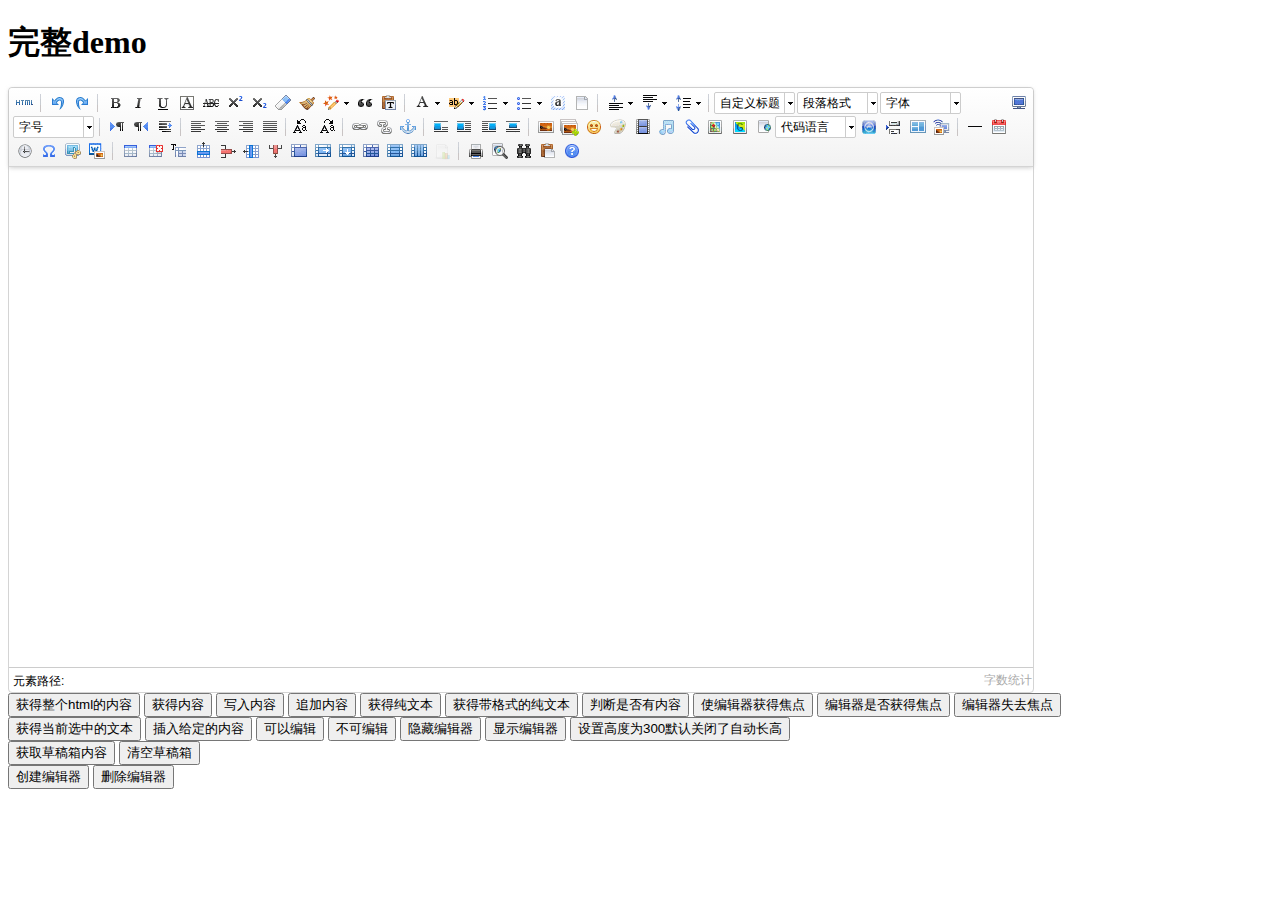
<file: web/ueditor2/index.html>
<!DOCTYPE HTML PUBLIC "-//W3C//DTD HTML 4.01 Transitional//EN"
        "http://www.w3.org/TR/html4/loose.dtd">
<html>
<head>
    <title>完整demo</title>
    <meta http-equiv="Content-Type" content="text/html;charset=utf-8"/>
    <script type="text/javascript" charset="utf-8" src="ueditor.config.js"></script>
    <script type="text/javascript" charset="utf-8" src="ueditor.all.min.js"> </script>
    <!--建议手动加在语言，避免在ie下有时因为加载语言失败导致编辑器加载失败-->
    <!--这里加载的语言文件会覆盖你在配置项目里添加的语言类型，比如你在配置项目里配置的是英文，这里加载的中文，那最后就是中文-->
    <script type="text/javascript" charset="utf-8" src="lang/zh-cn/zh-cn.js"></script>

    <style type="text/css">
        div{
            width:100%;
        }
    </style>
</head>
<body>
<div>
    <h1>完整demo</h1>
    <script id="editor" type="text/plain" style="width:1024px;height:500px;"></script>
</div>
<div id="btns">
    <div>
        <button onclick="getAllHtml()">获得整个html的内容</button>
        <button onclick="getContent()">获得内容</button>
        <button onclick="setContent()">写入内容</button>
        <button onclick="setContent(true)">追加内容</button>
        <button onclick="getContentTxt()">获得纯文本</button>
        <button onclick="getPlainTxt()">获得带格式的纯文本</button>
        <button onclick="hasContent()">判断是否有内容</button>
        <button onclick="setFocus()">使编辑器获得焦点</button>
        <button onmousedown="isFocus(event)">编辑器是否获得焦点</button>
        <button onmousedown="setblur(event)" >编辑器失去焦点</button>

    </div>
    <div>
        <button onclick="getText()">获得当前选中的文本</button>
        <button onclick="insertHtml()">插入给定的内容</button>
        <button id="enable" onclick="setEnabled()">可以编辑</button>
        <button onclick="setDisabled()">不可编辑</button>
        <button onclick=" UE.getEditor('editor').setHide()">隐藏编辑器</button>
        <button onclick=" UE.getEditor('editor').setShow()">显示编辑器</button>
        <button onclick=" UE.getEditor('editor').setHeight(300)">设置高度为300默认关闭了自动长高</button>
    </div>

    <div>
        <button onclick="getLocalData()" >获取草稿箱内容</button>
        <button onclick="clearLocalData()" >清空草稿箱</button>
    </div>

</div>
<div>
    <button onclick="createEditor()">
    创建编辑器</button>
    <button onclick="deleteEditor()">
    删除编辑器</button>
</div>

<script type="text/javascript">

    //实例化编辑器
    //建议使用工厂方法getEditor创建和引用编辑器实例，如果在某个闭包下引用该编辑器，直接调用UE.getEditor('editor')就能拿到相关的实例
    var ue = UE.getEditor('editor');


    function isFocus(e){
        alert(UE.getEditor('editor').isFocus());
        UE.dom.domUtils.preventDefault(e)
    }
    function setblur(e){
        UE.getEditor('editor').blur();
        UE.dom.domUtils.preventDefault(e)
    }
    function insertHtml() {
        var value = prompt('插入html代码', '');
        UE.getEditor('editor').execCommand('insertHtml', value)
    }
    function createEditor() {
        enableBtn();
        UE.getEditor('editor');
    }
    function getAllHtml() {
        alert(UE.getEditor('editor').getAllHtml())
    }
    function getContent() {
        var arr = [];
        arr.push("使用editor.getContent()方法可以获得编辑器的内容");
        arr.push("内容为：");
        arr.push(UE.getEditor('editor').getContent());
        alert(arr.join("\n"));
    }
    function getPlainTxt() {
        var arr = [];
        arr.push("使用editor.getPlainTxt()方法可以获得编辑器的带格式的纯文本内容");
        arr.push("内容为：");
        arr.push(UE.getEditor('editor').getPlainTxt());
        alert(arr.join('\n'))
    }
    function setContent(isAppendTo) {
        var arr = [];
        arr.push("使用editor.setContent('欢迎使用ueditor')方法可以设置编辑器的内容");
        UE.getEditor('editor').setContent('欢迎使用ueditor', isAppendTo);
        alert(arr.join("\n"));
    }
    function setDisabled() {
        UE.getEditor('editor').setDisabled('fullscreen');
        disableBtn("enable");
    }

    function setEnabled() {
        UE.getEditor('editor').setEnabled();
        enableBtn();
    }

    function getText() {
        //当你点击按钮时编辑区域已经失去了焦点，如果直接用getText将不会得到内容，所以要在选回来，然后取得内容
        var range = UE.getEditor('editor').selection.getRange();
        range.select();
        var txt = UE.getEditor('editor').selection.getText();
        alert(txt)
    }

    function getContentTxt() {
        var arr = [];
        arr.push("使用editor.getContentTxt()方法可以获得编辑器的纯文本内容");
        arr.push("编辑器的纯文本内容为：");
        arr.push(UE.getEditor('editor').getContentTxt());
        alert(arr.join("\n"));
    }
    function hasContent() {
        var arr = [];
        arr.push("使用editor.hasContents()方法判断编辑器里是否有内容");
        arr.push("判断结果为：");
        arr.push(UE.getEditor('editor').hasContents());
        alert(arr.join("\n"));
    }
    function setFocus() {
        UE.getEditor('editor').focus();
    }
    function deleteEditor() {
        disableBtn();
        UE.getEditor('editor').destroy();
    }
    function disableBtn(str) {
        var div = document.getElementById('btns');
        var btns = UE.dom.domUtils.getElementsByTagName(div, "button");
        for (var i = 0, btn; btn = btns[i++];) {
            if (btn.id == str) {
                UE.dom.domUtils.removeAttributes(btn, ["disabled"]);
            } else {
                btn.setAttribute("disabled", "true");
            }
        }
    }
    function enableBtn() {
        var div = document.getElementById('btns');
        var btns = UE.dom.domUtils.getElementsByTagName(div, "button");
        for (var i = 0, btn; btn = btns[i++];) {
            UE.dom.domUtils.removeAttributes(btn, ["disabled"]);
        }
    }

    function getLocalData () {
        alert(UE.getEditor('editor').execCommand( "getlocaldata" ));
    }

    function clearLocalData () {
        UE.getEditor('editor').execCommand( "clearlocaldata" );
        alert("已清空草稿箱")
    }
</script>
</body>
</html>
</file>
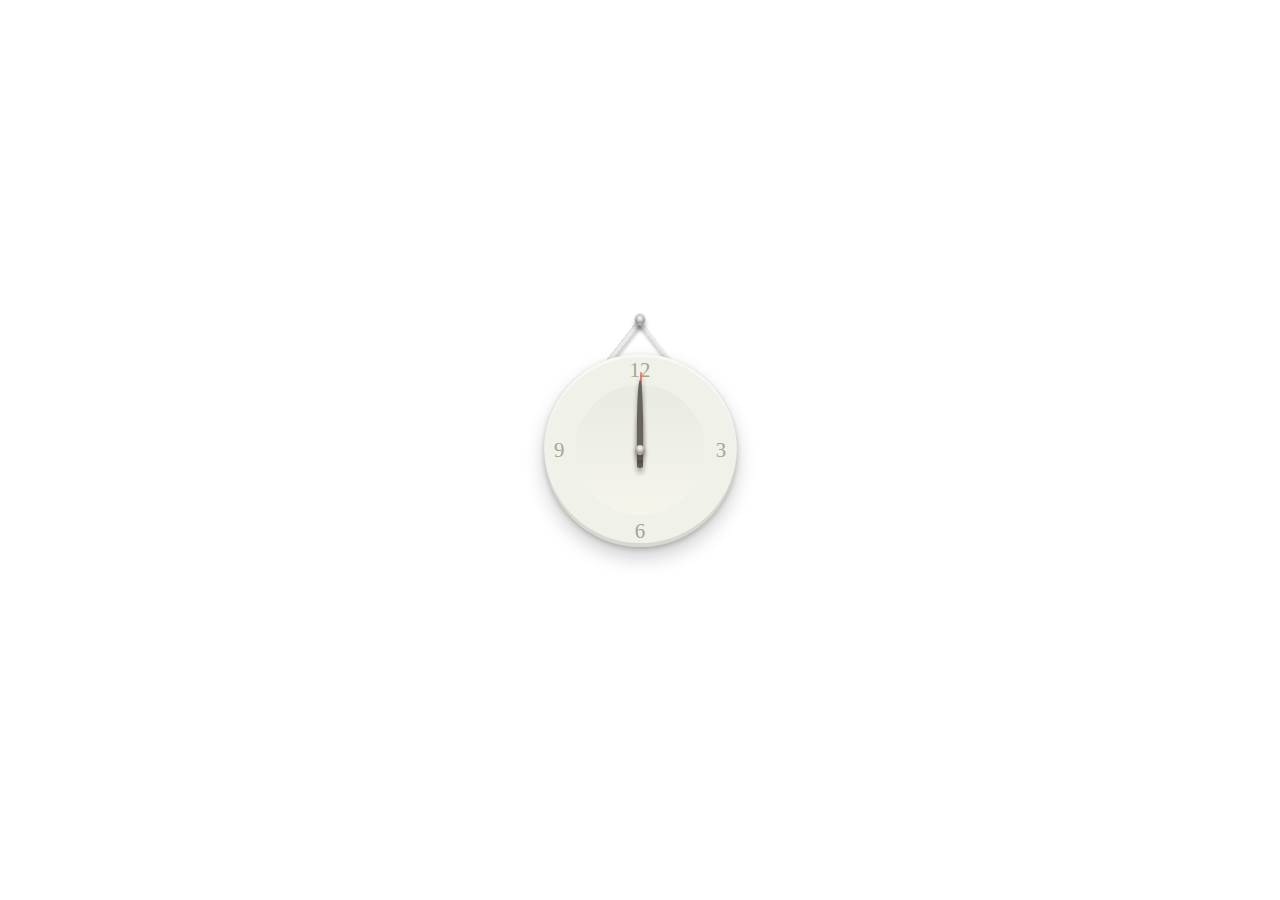
<file: web/extend/clock/index.html>
<!DOCTYPE html>
<html >
<head>
  <meta charset="UTF-8">
  <title>jQuery挂在墙上的圆盘时钟动画特效</title>
  <link rel="stylesheet" href="css/style.css">
  
  <script src="js/prefixfree.min.js"></script>

</head>

<body>
  <div class="support"></div>
  <div class="clock">
    <div class="numbers">
      <ul>
        <li>12</li>
        <li>3</li>
        <li>6</li>
        <li>9</li>
      </ul>
    </div>
    <div class="clockwise">
      <div class="center"></div>
      <div class="hand-second" id="analogsecond"></div>
      <div class="hand-minute" id="analogminute"></div>
      <div class="hand-hour" id="analoghour"></div>
    </div>
  </div>

  <script src='js/jquery.min.js'></script>

    <script  src="js/index.js"></script>

</body>
</html>
</file>
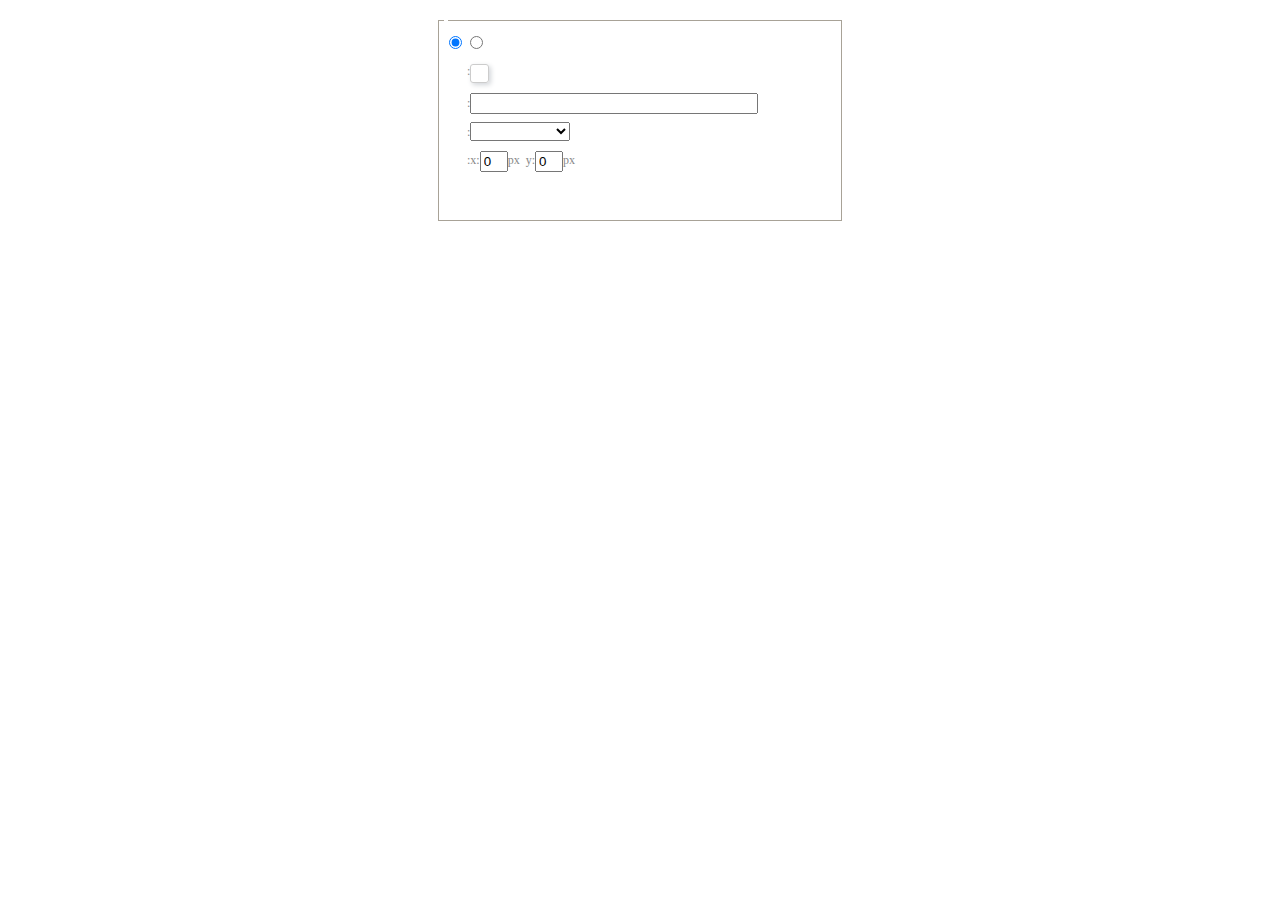
<file: web/ueditor2/dialogs/background/background.html>
<!DOCTYPE HTML>
<html>
<head>
    <meta http-equiv="Content-Type" content="text/html;charset=utf-8"/>
    <script type="text/javascript" src="../internal.js"></script>
    <link rel="stylesheet" type="text/css" href="background.css">
</head>
<body>
    <div id="bg_container" class="wrapper">
        <div id="tabHeads" class="tabhead">
            <span class="focus" data-content-id="normal"><var id="lang_background_normal"></var></span>
            <span class="" data-content-id="imgManager"><var id="lang_background_local"></var></span>
        </div>
        <div id="tabBodys" class="tabbody">
            <div id="normal" class="panel focus">
                <fieldset class="bgarea">
                    <legend><var id="lang_background_set"></var></legend>
                    <div class="content">
                        <div>
                            <label><input id="nocolorRadio" class="iptradio" type="radio" name="t" value="none" checked="checked"><var id="lang_background_none"></var></label>
                            <label><input id="coloredRadio" class="iptradio" type="radio" name="t" value="color"><var id="lang_background_colored"></var></label>
                        </div>
                        <div class="wrapcolor pl">
                            <div class="color">
                                <var id="lang_background_color"></var>:
                            </div>
                            <div id="colorPicker"></div>
                            <div class="clear"></div>
                        </div>
                        <div class="wrapcolor pl">
                            <label><var id="lang_background_netimg"></var>:</label><input class="txt" type="text" id="url">
                        </div>
                        <div id="alignment" class="alignment">
                            <var id="lang_background_align"></var>:<select id="repeatType">
                                <option value="center"></option>
                                <option value="repeat-x"></option>
                                <option value="repeat-y"></option>
                                <option value="repeat"></option>
                                <option value="self"></option>
                            </select>
                        </div>
                        <div id="custom" >
                            <var id="lang_background_position"></var>:x:<input type="text" size="1" id="x" maxlength="4" value="0">px&nbsp;&nbsp;y:<input type="text" size="1" id="y" maxlength="4" value="0">px
                        </div>
                    </div>
                </fieldset>

            </div>
            <div id="imgManager" class="panel">
                <div id="imageList" style=""></div>
            </div>
        </div>
    </div>
    <script type="text/javascript" src="background.js"></script>
</body>
</html>
</file>
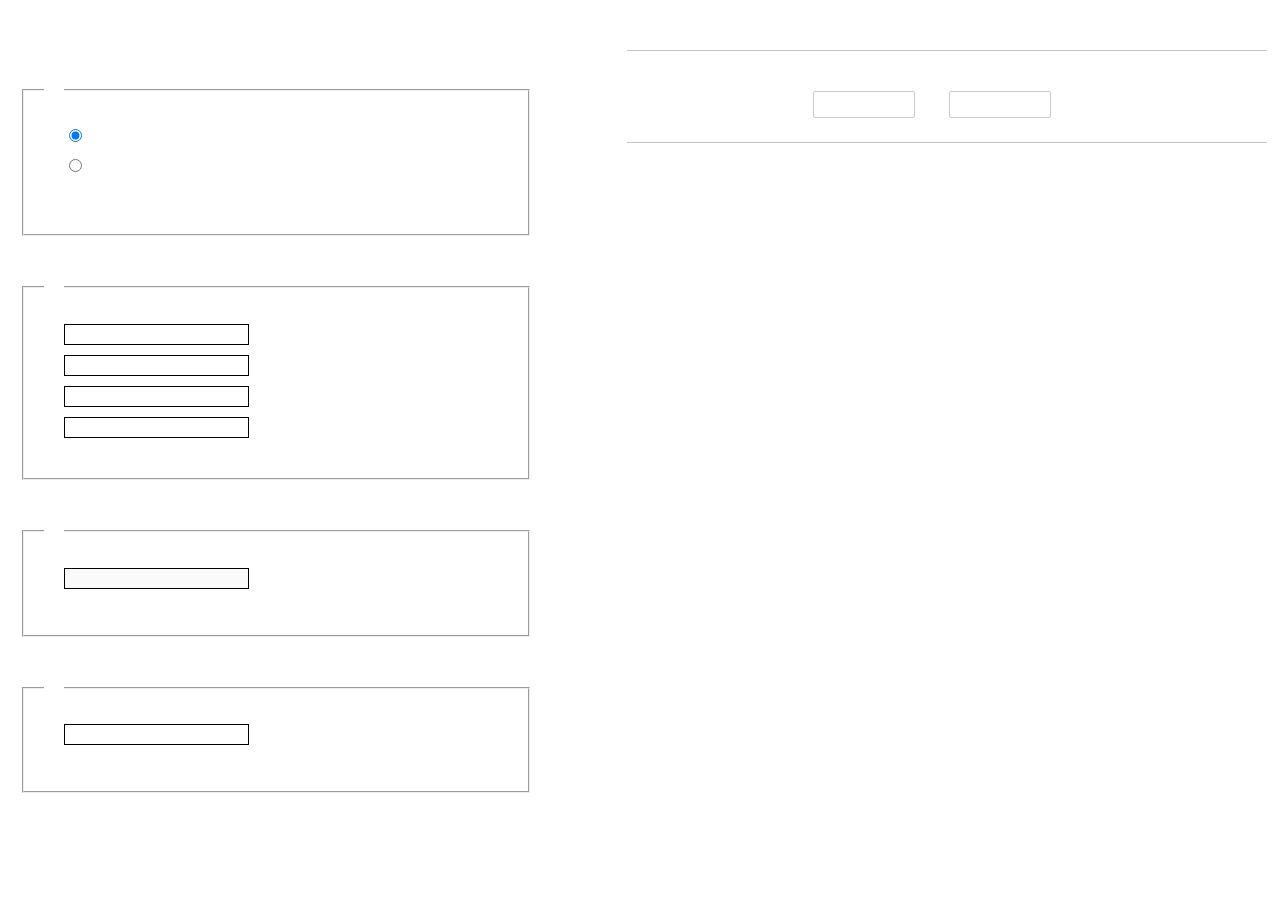
<file: web/ueditor2/dialogs/charts/charts.html>
<!DOCTYPE html>
<html>
    <head>
        <title>chart</title>
        <meta chartset="utf-8">
        <link rel="stylesheet" type="text/css" href="charts.css">
        <script type="text/javascript" src="../internal.js"></script>
    </head>
    <body>
        <div class="main">
            <div class="table-view">
                <h3><var id="lang_data_source"></var></h3>
                <div id="tableContainer" class="table-container"></div>
                <h3><var id="lang_chart_format"></var></h3>
                <form name="data-form">
                    <div class="charts-format">
                        <fieldset>
                            <legend><var id="lang_data_align"></var></legend>
                            <div class="format-item-container">
                                <label>
                                    <input type="radio" class="format-ctrl not-pie-item" name="charts-format" value="1" checked="checked">
                                    <var id="lang_chart_align_same"></var>
                                </label>
                                <label>
                                    <input type="radio" class="format-ctrl not-pie-item" name="charts-format" value="-1">
                                    <var id="lang_chart_align_reverse"></var>
                                </label>
                                <br>
                            </div>
                        </fieldset>
                        <fieldset>
                            <legend><var id="lang_chart_title"></var></legend>
                            <div class="format-item-container">
                                <label>
                                    <var id="lang_chart_main_title"></var><input type="text" name="title" class="data-item">
                                </label>
                                <label>
                                    <var id="lang_chart_sub_title"></var><input type="text" name="sub-title" class="data-item not-pie-item">
                                </label>
                                <label>
                                    <var id="lang_chart_x_title"></var><input type="text" name="x-title" class="data-item not-pie-item">
                                </label>
                                <label>
                                    <var id="lang_chart_y_title"></var><input type="text" name="y-title" class="data-item not-pie-item">
                                </label>
                            </div>
                        </fieldset>
                        <fieldset>
                            <legend><var id="lang_chart_tip"></var></legend>
                            <div class="format-item-container">
                                <label>
                                    <var id="lang_cahrt_tip_prefix"></var>
                                    <input type="text" id="tipInput" name="tip" class="data-item" disabled="disabled">
                                </label>
                                <p><var id="lang_cahrt_tip_description"></var></p>
                            </div>
                        </fieldset>
                        <fieldset>
                            <legend><var id="lang_chart_data_unit"></var></legend>
                            <div class="format-item-container">
                                <label><var id="lang_chart_data_unit_title"></var><input type="text" name="unit" class="data-item"></label>
                                <p><var id="lang_chart_data_unit_description"></var></p>
                            </div>
                        </fieldset>
                    </div>
                </form>
            </div>
            <div class="charts-view">
                <div id="chartsContainer" class="charts-container"></div>
                <div id="chartsType" class="charts-type">
                    <h3><var id="lang_chart_type"></var></h3>
                    <div class="scroll-view">
                        <div class="scroll-container">
                            <div id="scrollBed" class="scroll-bed"></div>
                        </div>
                        <div id="buttonContainer" class="button-container">
                            <a href="#" data-title="prev"><var id="lang_prev_btn"></var></a>
                            <a href="#" data-title="next"><var id="lang_next_btn"></var></a>
                        </div>
                    </div>
                </div>
            </div>
        </div>
        <script src="../../third-party/jquery-1.10.2.min.js"></script>
        <script src="../../third-party/highcharts/highcharts.js"></script>
        <script src="chart.config.js"></script>
        <script src="charts.js"></script>
    </body>
</html>
</file>
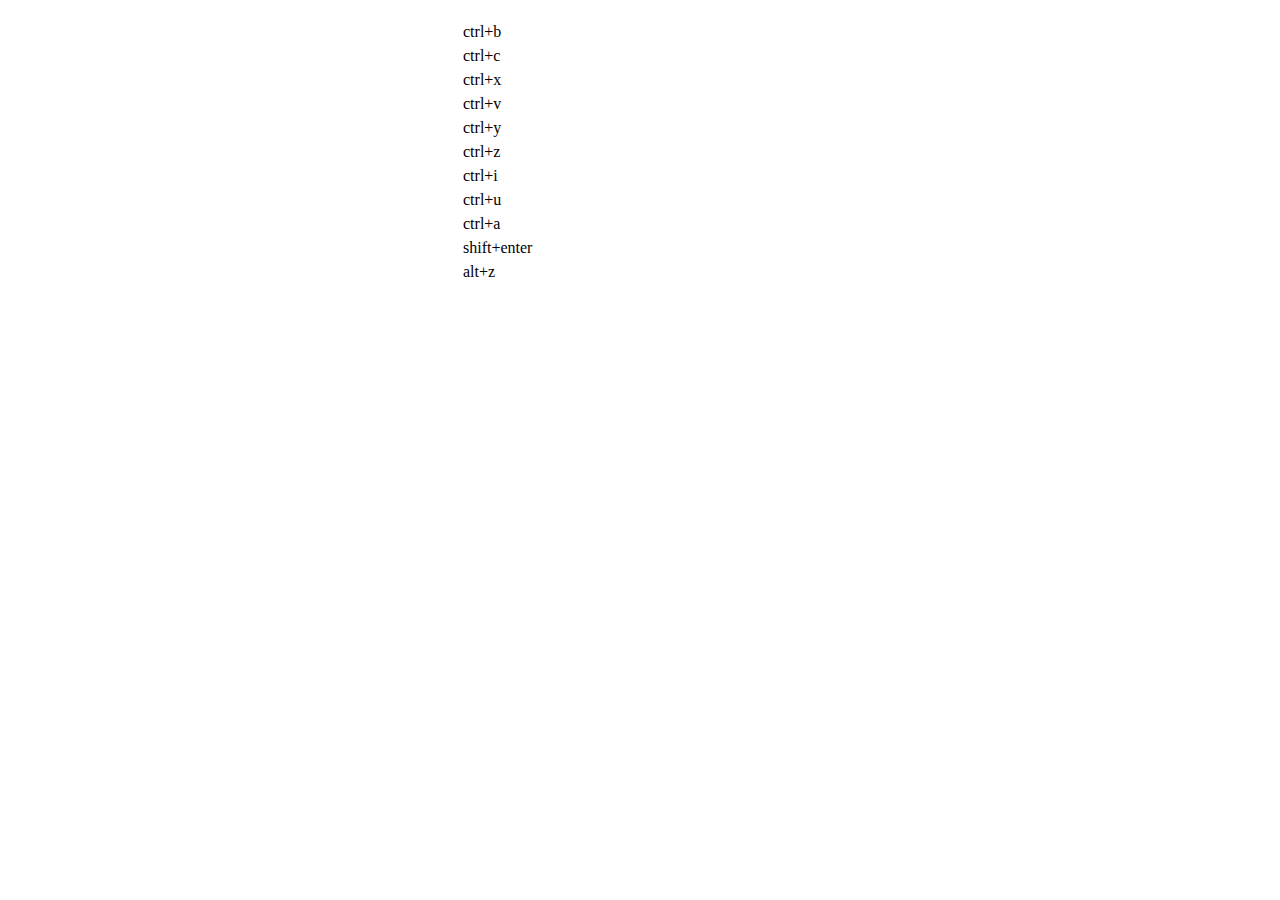
<file: web/ueditor2/dialogs/help/help.html>
<!DOCTYPE HTML PUBLIC "-//W3C//DTD HTML 4.01 Transitional//EN"
        "http://www.w3.org/TR/html4/loose.dtd">
<html>
<head>
    <title>帮助</title>
    <meta content="text/html; charset=utf-8" http-equiv="Content-Type"/>
    <script type="text/javascript" src="../internal.js"></script>
    <link rel="stylesheet" type="text/css" href="help.css">
</head>
<body>
<div class="wrapper" id="helptab">
    <div id="tabHeads" class="tabhead">
        <span class="focus" tabsrc="about"><var id="lang_input_about"></var></span>
        <span tabsrc="shortcuts"><var id="lang_input_shortcuts"></var></span>
    </div>
    <div id="tabBodys" class="tabbody">
        <div id="about" class="panel">
            <h1>UEditor</h1>
            <p id="version"></p>
            <p><var id="lang_input_introduction"></var></p>
        </div>
        <div id="shortcuts" class="panel">
            <table>
                <thead>
                <tr>
                    <td><var id="lang_Txt_shortcuts"></var></td>
                    <td><var id="lang_Txt_func"></var></td>
                </tr>
                </thead>
                <tbody>
                <tr>
                    <td>ctrl+b</td>
                    <td><var id="lang_Txt_bold"></var></td>
                </tr>
                <tr>
                    <td>ctrl+c</td>
                    <td><var id="lang_Txt_copy"></var></td>
                </tr>
                <tr>
                    <td>ctrl+x</td>
                    <td><var id="lang_Txt_cut"></var></td>
                </tr>
                <tr>
                    <td>ctrl+v</td>
                    <td><var id="lang_Txt_Paste"></var></td>
                </tr>
                <tr>
                    <td>ctrl+y</td>
                    <td><var id="lang_Txt_undo"></var></td>
                </tr>
                <tr>
                    <td>ctrl+z</td>
                    <td><var id="lang_Txt_redo"></var></td>
                </tr>
                <tr>
                    <td>ctrl+i</td>
                    <td><var id="lang_Txt_italic"></var></td>
                </tr>
                <tr>
                    <td>ctrl+u</td>
                    <td><var id="lang_Txt_underline"></var></td>
                </tr>
                <tr>
                    <td>ctrl+a</td>
                    <td><var id="lang_Txt_selectAll"></var></td>
                </tr>
                <tr>
                    <td>shift+enter</td>
                    <td><var id="lang_Txt_visualEnter"></var></td>
                </tr>
                <tr>
                    <td>alt+z</td>
                    <td><var id="lang_Txt_fullscreen"></var></td>
                </tr>
                </tbody>
            </table>
        </div>
    </div>
</div>
<script type="text/javascript" src="help.js"></script>
</body>
</html>
</file>
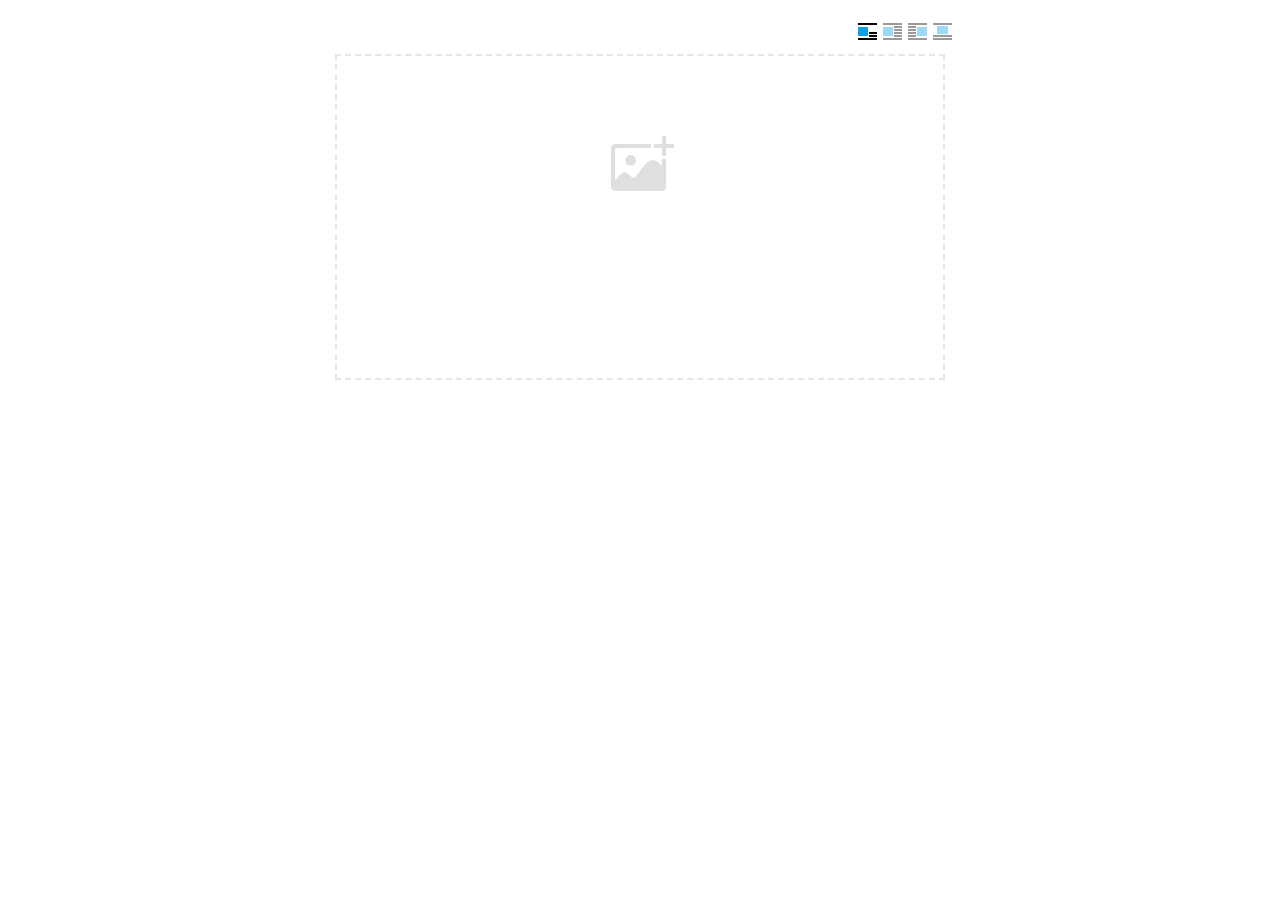
<file: web/ueditor2/dialogs/image/image.html>
<!doctype html>
<html>
<head>
    <meta charset="UTF-8">
    <title>ueditor图片对话框</title>
    <script type="text/javascript" src="../internal.js"></script>

    <!-- jquery -->
    <script type="text/javascript" src="../../third-party/jquery-1.10.2.min.js"></script>

    <!-- webuploader -->
    <script src="../../third-party/webuploader/webuploader.min.js"></script>
    <link rel="stylesheet" type="text/css" href="../../third-party/webuploader/webuploader.css">

    <!-- image dialog -->
    <link rel="stylesheet" href="image.css" type="text/css" />
</head>
<body>

    <div class="wrapper">
        <div id="tabhead" class="tabhead">
            <span class="tab" data-content-id="remote"><var id="lang_tab_remote"></var></span>
            <span class="tab focus" data-content-id="upload"><var id="lang_tab_upload"></var></span>
            <span class="tab" data-content-id="online"><var id="lang_tab_online"></var></span>
            <span class="tab" data-content-id="search"><var id="lang_tab_search"></var></span>
        </div>
        <div class="alignBar">
            <label class="algnLabel"><var id="lang_input_align"></var></label>
                    <span id="alignIcon">
                        <span id="noneAlign" class="none-align focus" data-align="none"></span>
                        <span id="leftAlign" class="left-align" data-align="left"></span>
                        <span id="rightAlign" class="right-align" data-align="right"></span>
                        <span id="centerAlign" class="center-align" data-align="center"></span>
                    </span>
            <input id="align" name="align" type="hidden" value="none"/>
        </div>
        <div id="tabbody" class="tabbody">

            <!-- 远程图片 -->
            <div id="remote" class="panel">
                <div class="top">
                    <div class="row">
                        <label for="url"><var id="lang_input_url"></var></label>
                        <span><input class="text" id="url" type="text"/></span>
                    </div>
                </div>
                <div class="left">
                    <div class="row">
                        <label><var id="lang_input_size"></var></label>
                        <span><var id="lang_input_width">&nbsp;&nbsp;</var><input class="text" type="text" id="width"/>px </span>
                        <span><var id="lang_input_height">&nbsp;&nbsp;</var><input class="text" type="text" id="height"/>px </span>
                        <span><input id="lock" type="checkbox" disabled="disabled"><span id="lockicon"></span></span>
                    </div>
                    <div class="row">
                        <label><var id="lang_input_border"></var></label>
                        <span><input class="text" type="text" id="border"/>px </span>
                    </div>
                    <div class="row">
                        <label><var id="lang_input_vhspace"></var></label>
                        <span><input class="text" type="text" id="vhSpace"/>px </span>
                    </div>
                    <div class="row">
                        <label><var id="lang_input_title"></var></label>
                        <span><input class="text" type="text" id="title"/></span>
                    </div>
                </div>
                <div class="right"><div id="preview"></div></div>
            </div>

            <!-- 上传图片 -->
            <div id="upload" class="panel focus">
                <div id="queueList" class="queueList">
                    <div class="statusBar element-invisible">
                        <div class="progress">
                            <span class="text">0%</span>
                            <span class="percentage"></span>
                        </div><div class="info"></div>
                        <div class="btns">
                            <div id="filePickerBtn"></div>
                            <div class="uploadBtn"><var id="lang_start_upload"></var></div>
                        </div>
                    </div>
                    <div id="dndArea" class="placeholder">
                        <div class="filePickerContainer">
                            <div id="filePickerReady"></div>
                        </div>
                    </div>
                    <ul class="filelist element-invisible">
                        <li id="filePickerBlock" class="filePickerBlock"></li>
                    </ul>
                </div>
            </div>

            <!-- 在线图片 -->
            <div id="online" class="panel">
                <div id="imageList"><var id="lang_imgLoading"></var></div>
            </div>

            <!-- 搜索图片 -->
            <div id="search" class="panel">
                <div class="searchBar">
                    <input id="searchTxt" class="searchTxt text" type="text" />
                    <select id="searchType" class="searchType">
                        <option value="&s=4&z=0"></option>
                        <option value="&s=1&z=19"></option>
                        <option value="&s=2&z=0"></option>
                        <option value="&s=3&z=0"></option>
                    </select>
                    <input id="searchReset" type="button"  />
                    <input id="searchBtn" type="button"  />
                </div>
                <div id="searchList" class="searchList"><ul id="searchListUl"></ul></div>
            </div>

        </div>
    </div>
    <script type="text/javascript" src="image.js"></script>

</body>
</html>
</file>
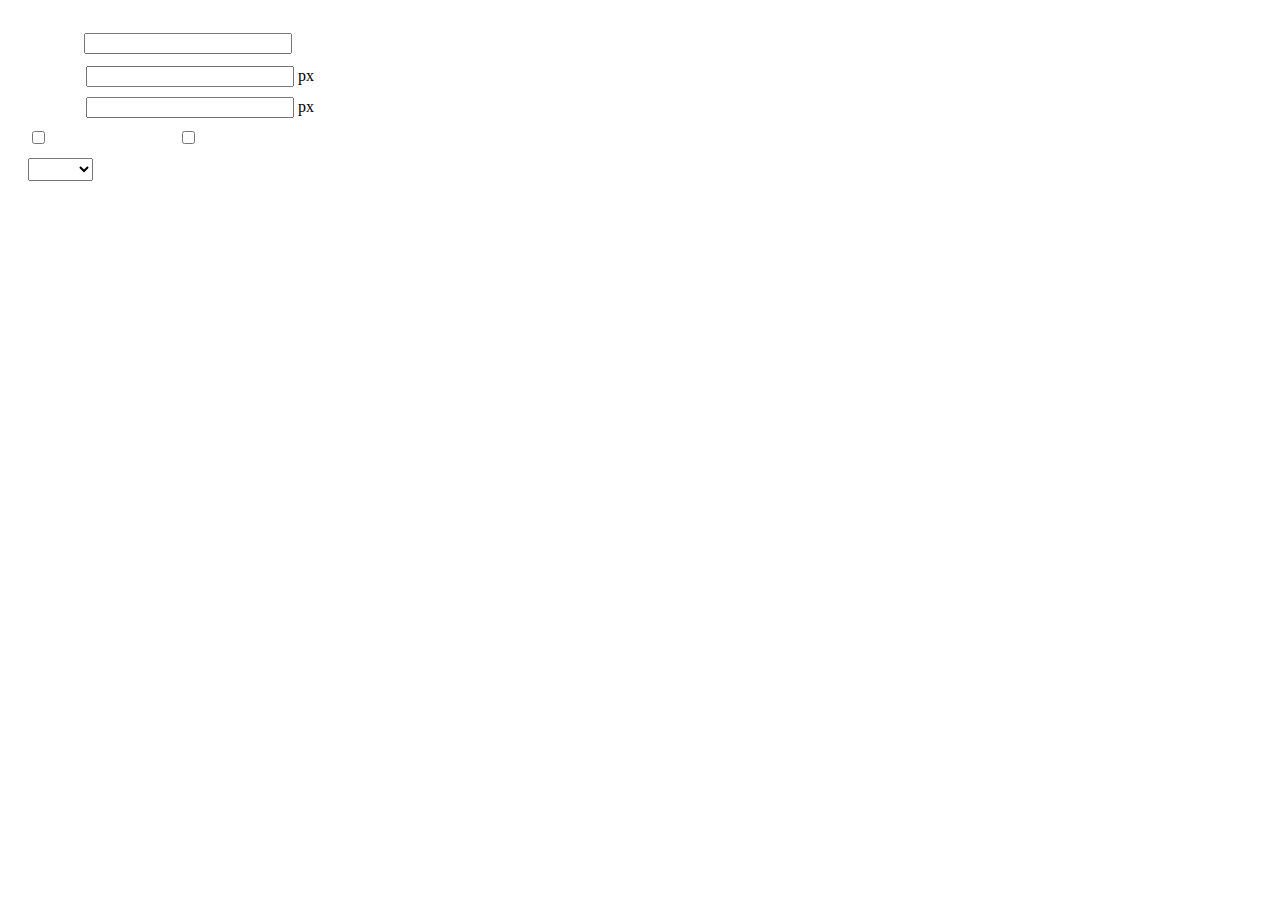
<file: web/ueditor2/dialogs/insertframe/insertframe.html>
<!DOCTYPE html>
<html>
<head>
    <meta http-equiv="Content-Type" content="text/html; charset=utf-8"/>
    <title></title>
    <script type="text/javascript" src="../internal.js"></script>
    <style type="text/css">
        .warp {width: 320px;height: 153px;margin-left:5px;padding: 20px 0 0 15px;position: relative;}
        #url {width: 290px; margin-bottom: 2px; margin-left: -6px; margin-left: -2px\9;*margin-left:0;_margin-left:0; }
        .format span{display: inline-block; width: 58px;text-align: center; zoom:1;}
        table td{padding:5px 0;}
        #align{width: 65px;height: 23px;line-height: 22px;}
    </style>
</head>
<body>
<div class="warp">
        <table width="300" cellpadding="0" cellspacing="0">
            <tr>
                <td colspan="2" class="format">
                    <span><var id="lang_input_address"></var></span>
                    <input style="width:200px" id="url" type="text" value=""/>
                </td>
            </tr>
            <tr>
                <td colspan="2" class="format"><span><var id="lang_input_width"></var></span><input style="width:200px" type="text" id="width"/> px</td>

            </tr>
            <tr>
                <td colspan="2" class="format"><span><var id="lang_input_height"></var></span><input style="width:200px" type="text" id="height"/> px</td>
            </tr>
            <tr>
                <td><span><var id="lang_input_isScroll"></var></span><input type="checkbox" id="scroll"/> </td>
                <td><span><var id="lang_input_frameborder"></var></span><input type="checkbox" id="frameborder"/> </td>
            </tr>

            <tr>
                <td colspan="2"><span><var id="lang_input_alignMode"></var></span>
                    <select id="align">
                        <option value=""></option>
                        <option value="left"></option>
                        <option value="right"></option>
                    </select>
                </td>
            </tr>
        </table>
</div>
<script type="text/javascript">
    var iframe = editor._iframe;
    if(iframe){
        $G("url").value = iframe.getAttribute("src")||"";
        $G("width").value = iframe.getAttribute("width")||iframe.style.width.replace("px","")||"";
        $G("height").value = iframe.getAttribute("height") || iframe.style.height.replace("px","") ||"";
        $G("scroll").checked = (iframe.getAttribute("scrolling") == "yes") ? true : false;
        $G("frameborder").checked = (iframe.getAttribute("frameborder") == "1") ? true : false;
        $G("align").value = iframe.align ? iframe.align : "";
    }
    function queding(){
        var  url = $G("url").value.replace(/^\s*|\s*$/ig,""),
                width = $G("width").value,
                height = $G("height").value,
                scroll = $G("scroll"),
                frameborder = $G("frameborder"),
                float = $G("align").value,
                newIframe = editor.document.createElement("iframe"),
                div;
        if(!url){
            alert(lang.enterAddress);
            return false;
        }
        newIframe.setAttribute("src",/http:\/\/|https:\/\//ig.test(url) ? url : "http://"+url);
        /^[1-9]+[.]?\d*$/g.test( width ) ? newIframe.setAttribute("width",width) : "";
        /^[1-9]+[.]?\d*$/g.test( height ) ? newIframe.setAttribute("height",height) : "";
        scroll.checked ?  newIframe.setAttribute("scrolling","yes") : newIframe.setAttribute("scrolling","no");
        frameborder.checked ?  newIframe.setAttribute("frameborder","1",0) : newIframe.setAttribute("frameborder","0",0);
        float ? newIframe.setAttribute("align",float) :  newIframe.setAttribute("align","");
        if(iframe){
            iframe.parentNode.insertBefore(newIframe,iframe);
            domUtils.remove(iframe);
        }else{
            div = editor.document.createElement("div");
            div.appendChild(newIframe);
            editor.execCommand("inserthtml",div.innerHTML);
        }
        editor._iframe = null;
        dialog.close();
    }
    dialog.onok = queding;
    $G("url").onkeydown = function(evt){
        evt = evt || event;
        if(evt.keyCode == 13){
            queding();
        }
    };
    $focus($G( "url" ));

</script>
</body>
</html>
</file>
<file: web/extend/clock/css/style.css>
/**, *:before, *:after {*/
  /*box-sizing: border-box;*/
/*}*/

/*html {*/
  /*height:100%;*/
/*}*/

/*body {*/
  /*background: radial-gradient(center center, circle cover, #c9c2b6, #7a726f);*/
  /*background: -moz-radial-gradient(center center, circle cover, #c9c2b6 0%, #7a726f 100%);*/
  /*background: -webkit-radial-gradient(center center, circle cover, #c9c2b6 0%, #7a726f 100%);*/
  /*font-family: Arial, helvetica, 'sans';*/
/*}*/
.clock {
  width:193px;
  height:193px;
  border-radius:50%;
  margin:auto;
  position:absolute;
  top:0; right:0; bottom:0; left:0;
  background:#f0f1e9;
  box-shadow: 0 10px 20px rgba(0,0,0,0.2), inset 0 3px 0 rgba(255,255,255,0.5), inset 0 -4px 0 rgba(0,0,0,0.1), 0 2px 5px rgba(0,0,0,0.2);
  /* background: linear-gradient(top, #f0f1e9, #f0f1e9 100%);*/
}
.clock::before {
  content:'';
  width:130px;
  height:130px;
  position:absolute;
  margin:auto;
  top:0; right:0; bottom:0; left:0;
  border-radius:50%;
  background: -webkit-linear-gradient(top, #e9eae2, #f5f5ec 100%);
  background: -moz-linear-gradient(top, #e9eae2, #f5f5ec 100%);
  background: linear-gradient(top, #e9eae2, #f5f5ec 100%);
}

.numbers, clockwise {
  width:100%;
  height:100%;
  border-radius:50%;
}

.numbers ul {
  list-style:none;
}

.numbers ul li {
  position:absolute;
  width:1.5em;
  height:1.5em;
  text-align:center;
  line-height:1.5em;
  font-size:1.3em;
  color:#a5a595;
}

.numbers ul li:first-child {
  top:0;
  left:50%;
  margin-left:-0.75em;
}
.numbers ul li:nth-child(2){
  top:50%;
  right:0;
  margin-top:-0.75em;
}
.numbers ul li:nth-child(3){
  left:50%;
  bottom:0;
  margin-left:-0.75em;
}
.numbers ul li:last-child{
  top:50%;
  left:0;
  margin-top:-0.75em;
}

.clockwise .center, .support {
  position:absolute;
  width:10px;
  height:10px;
  border-radius:50%;
  background: radial-gradient(center center, circle , #ffffff, #837874 97%, #b4b2aa 100%);
  background: -moz-radial-gradient(center center, circle,#ffffff, #837874 97%, #b4b2aa 100%);
  background: -webkit-radial-gradient(center center, circle , #ffffff, #837874 97%, #b4b2aa 100%);
  background-position:50% -12px;
  box-shadow: 0 3px 5px rgba(0,0,0,0.3);
}

.clockwise .center {
  left:50%; margin-left:-5px;
  top:50%; margin-top:-5px;
  z-index:5;
}

.support {
  margin:auto;
  top:-260px; right:0; bottom:0; left:0;
  box-shadow: 0 5px 5px rgba(0,0,0,0.4), 0 -1px 2px rgba(0,0,0,0.3);
}

.support::before {
  content:'';
  width:4px;
  height:100px;
  background:#fff;
  position:absolute;
  z-index:-1;
  transform:rotate(38deg);
  transform-origin:50% 0%;
  top:5px;
  left:3px;
  background: linear-gradient(left, #f3f3f3, #fff);
  box-shadow: 4px 3px 3px rgba(0,0,0,0.2), inset 1px 0 4px rgba(0,0,0,0.2);
}
.support::after {
  content:'';
  width:4px;
  height:100px;
  background:#fff;
  position:absolute;
  z-index:-1;
  transform:rotate(-38deg);
  transform-origin:50% 0%;
  top:5px;
  left:1px;
  background: linear-gradient(left, #f3f3f3, #fff);
  box-shadow: -2px 3px 3px rgba(0,0,0,0.2), inset 1px 0 4px rgba(0,0,0,0.2);
}

[class*="hand-"] {
  border-radius: 100% 100% 5px 5px;
  box-shadow: 0 0 0.5em rgba(black,0.2);
  left: 50%;
  position: absolute;
  top: 50%;
  z-index: 4;
  box-shadow:0 5px 5px rgba(0,0,0,0.3);
}
.hand-second {
  width: 2px;
  top: 18px;
  height: 78px;
  background:#f16e54;
    transform-origin: 50% 100%;
}

.hand-minute {
  width: 6px;
  top:26px;
  margin-left:-3px;
  height: 88px;
  background:#68645b;
  transform-origin: 50% 80%;
}

.hand-hour {
  width: 6px;
  top: 56px;
  transform-origin: 50% 40px;
  margin-left:-3px;
  height: 50px; 
  background:#68645b;
}
</file>
<file: web/ueditor2/dialogs/background/background.css>
.wrapper{ width: 424px;margin: 10px auto; zoom:1;position: relative}
.tabbody{height:225px;}
.tabbody .panel { position: absolute;width:100%; height:100%;background: #fff; display: none;}
.tabbody .focus { display: block;}

body{font-size: 12px;color: #888;overflow: hidden;}
input,label{vertical-align:middle}
.clear{clear: both;}
.pl{padding-left: 18px;padding-left: 23px\9;}

#imageList {width: 420px;height: 215px;margin-top: 10px;overflow: hidden;overflow-y: auto;}
#imageList div {float: left;width: 100px;height: 95px;margin: 5px 10px;}
#imageList img {cursor: pointer;border: 2px solid white;}

.bgarea{margin: 10px;padding: 5px;height: 84%;border: 1px solid #A8A297;}
.content div{margin: 10px 0 10px 5px;}
.content .iptradio{margin: 0px 5px 5px 0px;}
.txt{width:280px;}

.wrapcolor{height: 19px;}
div.color{float: left;margin: 0;}
#colorPicker{width: 17px;height: 17px;border: 1px solid #CCC;display: inline-block;border-radius: 3px;box-shadow: 2px 2px 5px #D3D6DA;margin: 0;float: left;}
div.alignment,#custom{margin-left: 23px;margin-left: 28px\9;}
#custom input{height: 15px;min-height: 15px;width:20px;}
#repeatType{width:100px;}


/* 图片管理样式 */
#imgManager {
    width: 100%;
    height: 225px;
}
#imgManager #imageList{
    width: 100%;
    overflow-x: hidden;
    overflow-y: auto;
}
#imgManager ul {
    display: block;
    list-style: none;
    margin: 0;
    padding: 0;
}
#imgManager li {
    float: left;
    display: block;
    list-style: none;
    padding: 0;
    width: 113px;
    height: 113px;
    margin: 9px 0 0 19px;
    background-color: #eee;
    overflow: hidden;
    cursor: pointer;
    position: relative;
}
#imgManager li.clearFloat {
    float: none;
    clear: both;
    display: block;
    width:0;
    height:0;
    margin: 0;
    padding: 0;
}
#imgManager li img {
    cursor: pointer;
}
#imgManager li .icon {
    cursor: pointer;
    width: 113px;
    height: 113px;
    position: absolute;
    top: 0;
    left: 0;
    z-index: 2;
    border: 0;
    background-repeat: no-repeat;
}
#imgManager li .icon:hover {
    width: 107px;
    height: 107px;
    border: 3px solid #1094fa;
}
#imgManager li.selected .icon {
    background-image: url(images/success.png);
    background-position: 75px 75px;
}
#imgManager li.selected .icon:hover {
    width: 107px;
    height: 107px;
    border: 3px solid #1094fa;
    background-position: 72px 72px;
}
</file>
<file: web/ueditor2/dialogs/charts/charts.css>
html, body {
    width: 100%;
    height: 100%;
    margin: 0;
    padding: 0;
    overflow-x: hidden;
}

.main {
    width: 100%;
    overflow: hidden;
}

.table-view {
    height: 100%;
    float: left;
    margin: 20px;
    width: 40%;
}

.table-view .table-container {
    width: 100%;
    margin-bottom: 50px;
    overflow: scroll;
}

.table-view th {
    padding: 5px 10px;
    background-color: #F7F7F7;
}

.table-view td {
    width: 50px;
    text-align: center;
    padding:0;
}

.table-container input {
    width: 40px;
    padding: 5px;
    border: none;
    outline: none;
}

.table-view caption {
    font-size: 18px;
    text-align: left;
}

.charts-view {
    /*margin-left: 49%!important;*/
    width: 50%;
    margin-left: 49%;
    height: 400px;
}

.charts-container {
    border-left: 1px solid #c3c3c3;
}

.charts-format fieldset {
    padding-left: 20px;
    margin-bottom: 50px;
}

.charts-format legend {
    padding-left: 10px;
    padding-right: 10px;
}

.format-item-container {
    padding: 20px;
}

.format-item-container label {
    display: block;
    margin: 10px 0;
}

.charts-format .data-item {
    border: 1px solid black;
    outline: none;
    padding: 2px 3px;
}

/* 图表类型 */

.charts-type {
    margin-top: 50px;
    height: 300px;
}

.scroll-view {
    border: 1px solid #c3c3c3;
    border-left: none;
    border-right: none;
    overflow: hidden;
}

.scroll-container {
    margin: 20px;
    width: 100%;
    overflow: hidden;
}

.scroll-bed {
    width: 10000px;
    _margin-top: 20px;
    -webkit-transition: margin-left .5s ease;
    -moz-transition: margin-left .5s ease;
    transition: margin-left .5s ease;
}

.view-box {
    display: inline-block;
    *display: inline;
    *zoom: 1;
    margin-right: 20px;
    border: 2px solid white;
    line-height: 0;
    overflow: hidden;
    cursor: pointer;
}

.view-box img {
    border: 1px solid #cecece;
}

.view-box.selected {
    border-color: #7274A7;
}

.button-container {
    margin-bottom: 20px;
    text-align: center;
}

.button-container a {
    display: inline-block;
    width: 100px;
    height: 25px;
    line-height: 25px;
    border: 1px solid #c2ccd1;
    margin-right: 30px;
    text-decoration: none;
    color: black;
    -webkit-border-radius: 2px;
    -moz-border-radius: 2px;
    border-radius: 2px;
}

.button-container a:HOVER {
    background: #fcfcfc;
}

.button-container a:ACTIVE {
    border-top-color: #c2ccd1;
    box-shadow:inset 0 5px 4px -4px rgba(49, 49, 64, 0.1);
}

.edui-charts-not-data {
    height: 100px;
    line-height: 100px;
    text-align: center;
}
</file>
<file: web/ueditor2/dialogs/help/help.css>
.wrapper{width: 370px;margin: 10px auto;zoom: 1;}
.tabbody{height: 360px;}
.tabbody .panel{width:100%;height: 360px;position: absolute;background: #fff;}
.tabbody .panel h1{font-size:26px;margin: 5px 0 0 5px;}
.tabbody .panel p{font-size:12px;margin: 5px 0 0 5px;}
.tabbody table{width:90%;line-height: 20px;margin: 5px 0 0 5px;;}
.tabbody table thead{font-weight: bold;line-height: 25px;}
</file>
<file: web/ueditor2/third-party/webuploader/webuploader.css>
.webuploader-container {
	position: relative;
}
.webuploader-element-invisible {
	position: absolute !important;
	clip: rect(1px 1px 1px 1px); /* IE6, IE7 */
    clip: rect(1px,1px,1px,1px);
}
.webuploader-pick {
	position: relative;
	display: inline-block;
	cursor: pointer;
	background: #00b7ee;
	padding: 10px 15px;
	color: #fff;
	text-align: center;
	border-radius: 3px;
	overflow: hidden;
}
.webuploader-pick-hover {
	background: #00a2d4;
}

.webuploader-pick-disable {
	opacity: 0.6;
	pointer-events:none;
}
</file>
<file: web/ueditor2/dialogs/image/image.css>
@charset "utf-8";
/* dialog样式 */
.wrapper {
    zoom: 1;
    width: 630px;
    *width: 626px;
    height: 380px;
    margin: 0 auto;
    padding: 10px;
    position: relative;
    font-family: sans-serif;
}

/*tab样式框大小*/
.tabhead {
    float:left;
}
.tabbody {
    width: 100%;
    height: 346px;
    position: relative;
    clear: both;
}

.tabbody .panel {
    position: absolute;
    width: 0;
    height: 0;
    background: #fff;
    overflow: hidden;
    display: none;
}

.tabbody .panel.focus {
    width: 100%;
    height: 346px;
    display: block;
}

/* 图片对齐方式 */
.alignBar{
    float:right;
    margin-top: 5px;
    position: relative;
}

.alignBar .algnLabel{
    float:left;
    height: 20px;
    line-height: 20px;
}

.alignBar #alignIcon{
    zoom:1;
    _display: inline;
    display: inline-block;
    position: relative;
}
.alignBar #alignIcon span{
    float: left;
    cursor: pointer;
    display: block;
    width: 19px;
    height: 17px;
    margin-right: 3px;
    margin-left: 3px;
    background-image: url(./images/alignicon.jpg);
}
.alignBar #alignIcon .none-align{
    background-position: 0 -18px;
}
.alignBar #alignIcon .left-align{
    background-position: -20px -18px;
}
.alignBar #alignIcon .right-align{
    background-position: -40px -18px;
}
.alignBar #alignIcon .center-align{
    background-position: -60px -18px;
}
.alignBar #alignIcon .none-align.focus{
    background-position: 0 0;
}
.alignBar #alignIcon .left-align.focus{
    background-position: -20px 0;
}
.alignBar #alignIcon .right-align.focus{
    background-position: -40px 0;
}
.alignBar #alignIcon .center-align.focus{
    background-position: -60px 0;
}




/* 远程图片样式 */
#remote {
    z-index: 200;
}

#remote .top{
    width: 100%;
    margin-top: 25px;
}
#remote .left{
    display: block;
    float: left;
    width: 300px;
    height:10px;
}
#remote .right{
    display: block;
    float: right;
    width: 300px;
    height:10px;
}
#remote .row{
    margin-left: 20px;
    clear: both;
    height: 40px;
}

#remote .row label{
    text-align: center;
    width: 50px;
    zoom:1;
    _display: inline;
    display:inline-block;
    vertical-align: middle;
}
#remote .row label.algnLabel{
    float: left;

}

#remote input.text{
    width: 150px;
    padding: 3px 6px;
    font-size: 14px;
    line-height: 1.42857143;
    color: #555;
    background-color: #fff;
    background-image: none;
    border: 1px solid #ccc;
    border-radius: 4px;
    -webkit-box-shadow: inset 0 1px 1px rgba(0, 0, 0, .075);
    box-shadow: inset 0 1px 1px rgba(0, 0, 0, .075);
    -webkit-transition: border-color ease-in-out .15s, box-shadow ease-in-out .15s;
    transition: border-color ease-in-out .15s, box-shadow ease-in-out .15s;
}
#remote input.text:focus {
    border-color: #66afe9;
    outline: 0;
    -webkit-box-shadow: inset 0 1px 1px rgba(0, 0, 0, .075), 0 0 8px rgba(102, 175, 233, .6);
    box-shadow: inset 0 1px 1px rgba(0, 0, 0, .075), 0 0 8px rgba(102, 175, 233, .6);
}
#remote #url{
    width: 500px;
    margin-bottom: 2px;
}
#remote #width,
#remote #height{
    width: 20px;
    margin-left: 2px;
    margin-right: 2px;
}
#remote #border,
#remote #vhSpace,
#remote #title{
    width: 180px;
    margin-right: 5px;
}
#remote #lock{
}
#remote #lockicon{
    zoom: 1;
    _display:inline;
    display: inline-block;
    width: 20px;
    height: 20px;
    background: url("../../themes/default/images/lock.gif") -13px -13px no-repeat;
    vertical-align: middle;
}
#remote #preview{
    clear: both;
    width: 260px;
    height: 240px;
    z-index: 9999;
    margin-top: 10px;
    background-color: #eee;
    overflow: hidden;
}

/* 上传图片 */
.tabbody #upload.panel {
    width: 0;
    height: 0;
    overflow: hidden;
    position: absolute !important;
    clip: rect(1px, 1px, 1px, 1px);
    background: #fff;
    display: block;
}

.tabbody #upload.panel.focus {
    width: 100%;
    height: 346px;
    display: block;
    clip: auto;
}

#upload .queueList {
    margin: 0;
    width: 100%;
    height: 100%;
    position: absolute;
    overflow: hidden;
}

#upload p {
    margin: 0;
}

.element-invisible {
    width: 0 !important;
    height: 0 !important;
    border: 0;
    padding: 0;
    margin: 0;
    overflow: hidden;
    position: absolute !important;
    clip: rect(1px, 1px, 1px, 1px);
}

#upload .placeholder {
    margin: 10px;
    border: 2px dashed #e6e6e6;
    *border: 0px dashed #e6e6e6;
    height: 172px;
    padding-top: 150px;
    text-align: center;
    background: url(./images/image.png) center 70px no-repeat;
    color: #cccccc;
    font-size: 18px;
    position: relative;
    top:0;
    *top: 10px;
}

#upload .placeholder .webuploader-pick {
    font-size: 18px;
    background: #00b7ee;
    border-radius: 3px;
    line-height: 44px;
    padding: 0 30px;
    *width: 120px;
    color: #fff;
    display: inline-block;
    margin: 0 auto 20px auto;
    cursor: pointer;
    box-shadow: 0 1px 1px rgba(0, 0, 0, 0.1);
}

#upload .placeholder .webuploader-pick-hover {
    background: #00a2d4;
}


#filePickerContainer {
    text-align: center;
}

#upload .placeholder .flashTip {
    color: #666666;
    font-size: 12px;
    position: absolute;
    width: 100%;
    text-align: center;
    bottom: 20px;
}

#upload .placeholder .flashTip a {
    color: #0785d1;
    text-decoration: none;
}

#upload .placeholder .flashTip a:hover {
    text-decoration: underline;
}

#upload .placeholder.webuploader-dnd-over {
    border-color: #999999;
}

#upload .filelist {
    list-style: none;
    margin: 0;
    padding: 0;
    overflow-x: hidden;
    overflow-y: auto;
    position: relative;
    height: 300px;
}

#upload .filelist:after {
    content: '';
    display: block;
    width: 0;
    height: 0;
    overflow: hidden;
    clear: both;
    position: relative;
}

#upload .filelist li {
    width: 113px;
    height: 113px;
    background: url(./images/bg.png);
    text-align: center;
    margin: 9px 0 0 9px;
    *margin: 6px 0 0 6px;
    position: relative;
    display: block;
    float: left;
    overflow: hidden;
    font-size: 12px;
}

#upload .filelist li p.log {
    position: relative;
    top: -45px;
}

#upload .filelist li p.title {
    position: absolute;
    top: 0;
    left: 0;
    width: 100%;
    overflow: hidden;
    white-space: nowrap;
    text-overflow: ellipsis;
    top: 5px;
    text-indent: 5px;
    text-align: left;
}

#upload .filelist li p.progress {
    position: absolute;
    width: 100%;
    bottom: 0;
    left: 0;
    height: 8px;
    overflow: hidden;
    z-index: 50;
    margin: 0;
    border-radius: 0;
    background: none;
    -webkit-box-shadow: 0 0 0;
}

#upload .filelist li p.progress span {
    display: none;
    overflow: hidden;
    width: 0;
    height: 100%;
    background: #1483d8 url(./images/progress.png) repeat-x;

    -webit-transition: width 200ms linear;
    -moz-transition: width 200ms linear;
    -o-transition: width 200ms linear;
    -ms-transition: width 200ms linear;
    transition: width 200ms linear;

    -webkit-animation: progressmove 2s linear infinite;
    -moz-animation: progressmove 2s linear infinite;
    -o-animation: progressmove 2s linear infinite;
    -ms-animation: progressmove 2s linear infinite;
    animation: progressmove 2s linear infinite;

    -webkit-transform: translateZ(0);
}

@-webkit-keyframes progressmove {
    0% {
        background-position: 0 0;
    }
    100% {
        background-position: 17px 0;
    }
}

@-moz-keyframes progressmove {
    0% {
        background-position: 0 0;
    }
    100% {
        background-position: 17px 0;
    }
}

@keyframes progressmove {
    0% {
        background-position: 0 0;
    }
    100% {
        background-position: 17px 0;
    }
}

#upload .filelist li p.imgWrap {
    position: relative;
    z-index: 2;
    line-height: 113px;
    vertical-align: middle;
    overflow: hidden;
    width: 113px;
    height: 113px;

    -webkit-transform-origin: 50% 50%;
    -moz-transform-origin: 50% 50%;
    -o-transform-origin: 50% 50%;
    -ms-transform-origin: 50% 50%;
    transform-origin: 50% 50%;

    -webit-transition: 200ms ease-out;
    -moz-transition: 200ms ease-out;
    -o-transition: 200ms ease-out;
    -ms-transition: 200ms ease-out;
    transition: 200ms ease-out;
}

#upload .filelist li img {
    width: 100%;
}

#upload .filelist li p.error {
    background: #f43838;
    color: #fff;
    position: absolute;
    bottom: 0;
    left: 0;
    height: 28px;
    line-height: 28px;
    width: 100%;
    z-index: 100;
    display:none;
}

#upload .filelist li .success {
    display: block;
    position: absolute;
    left: 0;
    bottom: 0;
    height: 40px;
    width: 100%;
    z-index: 200;
    background: url(./images/success.png) no-repeat right bottom;
    background: url(./images/success.gif) no-repeat right bottom \9;
}

#upload .filelist li.filePickerBlock {
    width: 113px;
    height: 113px;
    background: url(./images/image.png) no-repeat center 12px;
    border: 1px solid #eeeeee;
    border-radius: 0;
}
#upload .filelist li.filePickerBlock div.webuploader-pick  {
    width: 100%;
    height: 100%;
    margin: 0;
    padding: 0;
    opacity: 0;
    background: none;
    font-size: 0;
}

#upload .filelist div.file-panel {
    position: absolute;
    height: 0;
    filter: progid:DXImageTransform.Microsoft.gradient(GradientType=0, startColorstr='#80000000', endColorstr='#80000000') \0;
    background: rgba(0, 0, 0, 0.5);
    width: 100%;
    top: 0;
    left: 0;
    overflow: hidden;
    z-index: 300;
}

#upload .filelist div.file-panel span {
    width: 24px;
    height: 24px;
    display: inline;
    float: right;
    text-indent: -9999px;
    overflow: hidden;
    background: url(./images/icons.png) no-repeat;
    background: url(./images/icons.gif) no-repeat \9;
    margin: 5px 1px 1px;
    cursor: pointer;
    -webkit-tap-highlight-color: rgba(0,0,0,0);
    -webkit-user-select: none;
    -moz-user-select: none;
    -ms-user-select: none;
    user-select: none;
}

#upload .filelist div.file-panel span.rotateLeft {
    display:none;
    background-position: 0 -24px;
}

#upload .filelist div.file-panel span.rotateLeft:hover {
    background-position: 0 0;
}

#upload .filelist div.file-panel span.rotateRight {
    display:none;
    background-position: -24px -24px;
}

#upload .filelist div.file-panel span.rotateRight:hover {
    background-position: -24px 0;
}

#upload .filelist div.file-panel span.cancel {
    background-position: -48px -24px;
}

#upload .filelist div.file-panel span.cancel:hover {
    background-position: -48px 0;
}

#upload .statusBar {
    height: 45px;
    border-bottom: 1px solid #dadada;
    margin: 0 10px;
    padding: 0;
    line-height: 45px;
    vertical-align: middle;
    position: relative;
}

#upload .statusBar .progress {
    border: 1px solid #1483d8;
    width: 198px;
    background: #fff;
    height: 18px;
    position: absolute;
    top: 12px;
    display: none;
    text-align: center;
    line-height: 18px;
    color: #6dbfff;
    margin: 0 10px 0 0;
}
#upload .statusBar .progress span.percentage {
    width: 0;
    height: 100%;
    left: 0;
    top: 0;
    background: #1483d8;
    position: absolute;
}
#upload .statusBar .progress span.text {
    position: relative;
    z-index: 10;
}

#upload .statusBar .info {
    display: inline-block;
    font-size: 14px;
    color: #666666;
}

#upload .statusBar .btns {
    position: absolute;
    top: 7px;
    right: 0;
    line-height: 30px;
}

#filePickerBtn {
    display: inline-block;
    float: left;
}
#upload .statusBar .btns .webuploader-pick,
#upload .statusBar .btns .uploadBtn,
#upload .statusBar .btns .uploadBtn.state-uploading,
#upload .statusBar .btns .uploadBtn.state-paused {
    background: #ffffff;
    border: 1px solid #cfcfcf;
    color: #565656;
    padding: 0 18px;
    display: inline-block;
    border-radius: 3px;
    margin-left: 10px;
    cursor: pointer;
    font-size: 14px;
    float: left;
    -webkit-user-select: none;
    -moz-user-select: none;
    -ms-user-select: none;
    user-select: none;
}
#upload .statusBar .btns .webuploader-pick-hover,
#upload .statusBar .btns .uploadBtn:hover,
#upload .statusBar .btns .uploadBtn.state-uploading:hover,
#upload .statusBar .btns .uploadBtn.state-paused:hover {
    background: #f0f0f0;
}

#upload .statusBar .btns .uploadBtn,
#upload .statusBar .btns .uploadBtn.state-paused{
    background: #00b7ee;
    color: #fff;
    border-color: transparent;
}
#upload .statusBar .btns .uploadBtn:hover,
#upload .statusBar .btns .uploadBtn.state-paused:hover{
    background: #00a2d4;
}

#upload .statusBar .btns .uploadBtn.disabled {
    pointer-events: none;
    filter:alpha(opacity=60);
    -moz-opacity:0.6;
    -khtml-opacity: 0.6;
    opacity: 0.6;
}



/* 图片管理样式 */
#online {
    width: 100%;
    height: 336px;
    padding: 10px 0 0 0;
}
#online #imageList{
    width: 100%;
    height: 100%;
    overflow-x: hidden;
    overflow-y: auto;
    position: relative;
}
#online ul {
    display: block;
    list-style: none;
    margin: 0;
    padding: 0;
}
#online li {
    float: left;
    display: block;
    list-style: none;
    padding: 0;
    width: 113px;
    height: 113px;
    margin: 0 0 9px 9px;
    *margin: 0 0 6px 6px;
    background-color: #eee;
    overflow: hidden;
    cursor: pointer;
    position: relative;
}
#online li.clearFloat {
    float: none;
    clear: both;
    display: block;
    width:0;
    height:0;
    margin: 0;
    padding: 0;
}
#online li img {
    cursor: pointer;
}
#online li .icon {
    cursor: pointer;
    width: 113px;
    height: 113px;
    position: absolute;
    top: 0;
    left: 0;
    z-index: 2;
    border: 0;
    background-repeat: no-repeat;
}
#online li .icon:hover {
    width: 107px;
    height: 107px;
    border: 3px solid #1094fa;
}
#online li.selected .icon {
    background-image: url(images/success.png);
    background-image: url(images/success.gif)\9;
    background-position: 75px 75px;
}
#online li.selected .icon:hover {
    width: 107px;
    height: 107px;
    border: 3px solid #1094fa;
    background-position: 72px 72px;
}


/* 图片搜索样式 */
#search .searchBar {
    width: 100%;
    height: 30px;
    margin: 10px 0 5px 0;
    padding: 0;
}

#search input.text{
    width: 150px;
    padding: 3px 6px;
    font-size: 14px;
    line-height: 1.42857143;
    color: #555;
    background-color: #fff;
    background-image: none;
    border: 1px solid #ccc;
    border-radius: 4px;
    -webkit-box-shadow: inset 0 1px 1px rgba(0, 0, 0, .075);
    box-shadow: inset 0 1px 1px rgba(0, 0, 0, .075);
    -webkit-transition: border-color ease-in-out .15s, box-shadow ease-in-out .15s;
    transition: border-color ease-in-out .15s, box-shadow ease-in-out .15s;
}
#search input.text:focus {
    border-color: #66afe9;
    outline: 0;
    -webkit-box-shadow: inset 0 1px 1px rgba(0, 0, 0, .075), 0 0 8px rgba(102, 175, 233, .6);
    box-shadow: inset 0 1px 1px rgba(0, 0, 0, .075), 0 0 8px rgba(102, 175, 233, .6);
}
#search input.searchTxt {
    margin-left:5px;
    padding-left: 5px;
    background: #FFF;
    width: 300px;
    *width: 260px;
    height: 21px;
    line-height: 21px;
    float: left;
    dislay: block;
}

#search .searchType {
    width: 65px;
    height: 28px;
    padding:0;
    line-height: 28px;
    border: 1px solid #d7d7d7;
    border-radius: 0;
    vertical-align: top;
    margin-left: 5px;
    float: left;
    dislay: block;
}

#search #searchBtn,
#search #searchReset {
    display: inline-block;
    margin-bottom: 0;
    margin-right: 5px;
    padding: 4px 10px;
    font-weight: 400;
    text-align: center;
    vertical-align: middle;
    cursor: pointer;
    background-image: none;
    border: 1px solid transparent;
    white-space: nowrap;
    font-size: 14px;
    border-radius: 4px;
    -webkit-user-select: none;
    -moz-user-select: none;
    -ms-user-select: none;
    user-select: none;
    vertical-align: top;
    float: right;
}

#search #searchBtn {
    color: white;
    border-color: #285e8e;
    background-color: #3b97d7;
}
#search #searchReset {
    color: #333;
    border-color: #ccc;
    background-color: #fff;
}
#search #searchBtn:hover {
    background-color: #3276b1;
}
#search #searchReset:hover {
    background-color: #eee;
}

#search .msg {
    margin-left: 5px;
}

#search .searchList{
    width: 100%;
    height: 300px;
    overflow: hidden;
    clear: both;
}
#search .searchList ul{
    margin:0;
    padding:0;
    list-style:none;
    clear: both;
    width: 100%;
    height: 100%;
    overflow-x: hidden;
    overflow-y: auto;
    zoom: 1;
    position: relative;
}

#search .searchList li {
    list-style:none;
    float: left;
    display: block;
    width: 115px;
    margin: 5px 10px 5px 20px;
    *margin: 5px 10px 5px 15px;
    padding:0;
    font-size: 12px;
    box-shadow: 0 1px 3px rgba(0, 0, 0, .3);
    -moz-box-shadow: 0 1px 3px rgba(0, 0, 0, .3);
    -webkit-box-shadow: 0 1px 3px rgba(0, 0, 0, .3);
    position: relative;
    vertical-align: top;
    text-align: center;
    overflow: hidden;
    cursor: pointer;
    filter: alpha(Opacity=100);
    -moz-opacity: 1;
    opacity: 1;
    border: 2px solid #eee;
}

#search .searchList li.selected {
    filter: alpha(Opacity=40);
    -moz-opacity: 0.4;
    opacity: 0.4;
    border: 2px solid #00a0e9;
}

#search .searchList li p {
    background-color: #eee;
    margin: 0;
    padding: 0;
    position: relative;
    width:100%;
    height:115px;
    overflow: hidden;
}

#search .searchList li p img {
    cursor: pointer;
    border: 0;
}

#search .searchList li a {
    color: #999;
    border-top: 1px solid #F2F2F2;
    background: #FAFAFA;
    text-align: center;
    display: block;
    padding: 0 5px;
    width: 105px;
    height:32px;
    line-height:32px;
    white-space:nowrap;
    text-overflow:ellipsis;
    text-decoration: none;
    overflow: hidden;
    word-break: break-all;
}

#search .searchList a:hover {
    text-decoration: underline;
    color: #333;
}
#search .searchList .clearFloat{
    clear: both;
}
</file>
